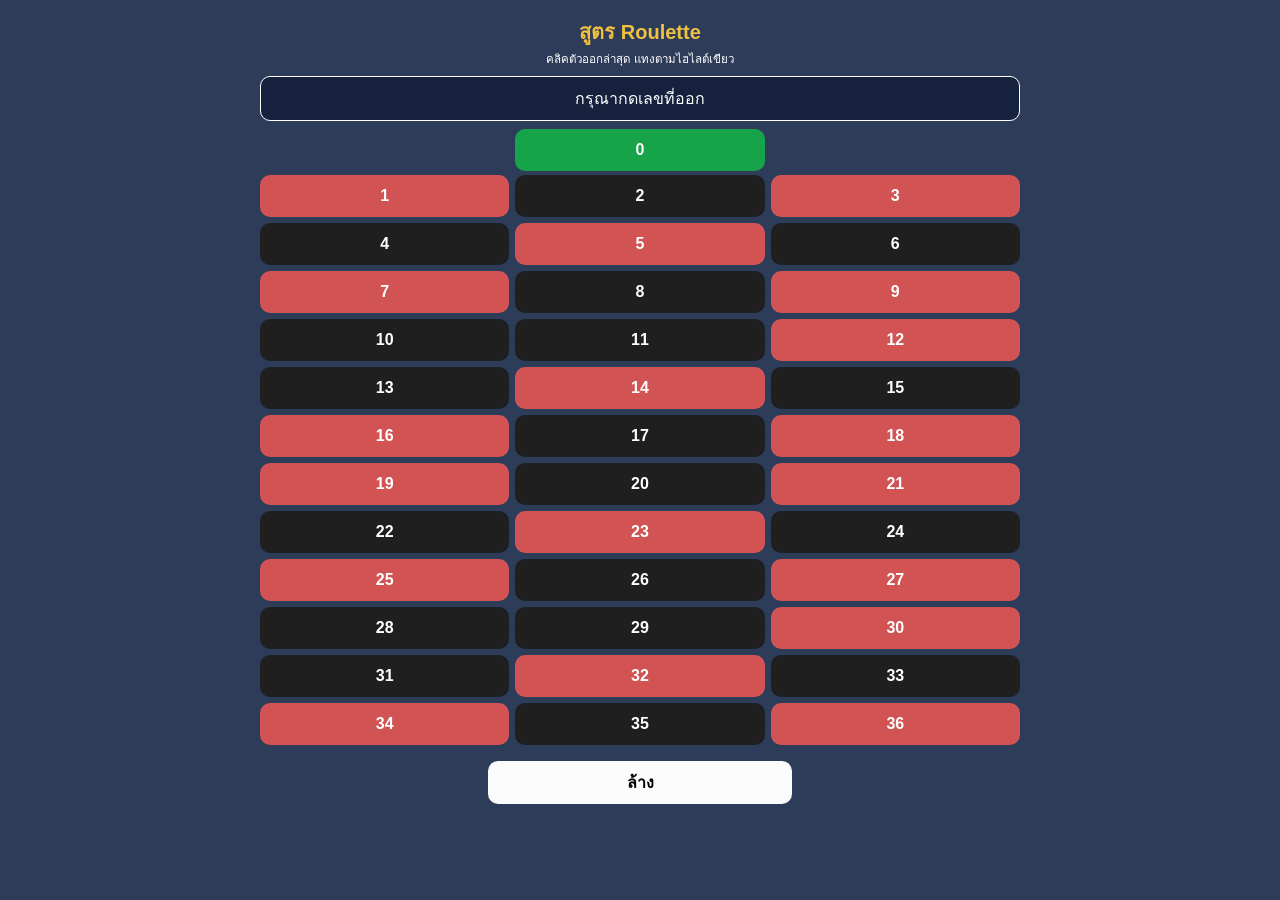
<file: index.html>
<!DOCTYPE html>
<html lang="th">
<head>
<meta charset="UTF-8">
<meta name="viewport" content="width=device-width, initial-scale=1.0">
<title>สูตรรูเล็ต</title>
<link rel="manifest" href="manifest.json">
<meta name="theme-color" content="#2D3C59">
<meta name="mobile-web-app-capable" content="yes">
<meta name="apple-mobile-web-app-capable" content="yes">
<meta name="apple-mobile-web-app-status-bar-style" content="black-translucent">
<meta name="apple-mobile-web-app-title" content="Roulette">
<link rel="stylesheet" href="style.css">
</head>
<body>

<div class="wrap">
  <h1>สูตร Roulette</h1>
  <p class="subtitle">คลิคตัวออกล่าสุด แทงตามไฮไลต์เขียว</p>

  <div class="status" id="status">
    <div class="label">กรุณากดเลขที่ออก</div>
  </div>

  <div class="board">
    <div class="row-zero">
      <button class="num-btn green zero" data-n="0" onclick="select(0)">0</button>
    </div>
    <div class="grid-36" id="grid36"></div>
  </div>

  <div class="actions">
    <button class="btn-clear" onclick="clearSelection()">ล้าง</button>
  </div>

</div>

<script src="app.js"></script>
</body>
</html>
</file>
<file: style.css>
* { box-sizing: border-box; margin: 0; padding: 0; }

html, body { min-height: 100dvh; }

body {
  background: #2D3C59;
  color: #eee;
  font-family: 'Segoe UI', sans-serif;
  display: flex;
  justify-content: center;
  padding: 16px;
}

.wrap {
  width: min(760px, 96vw);
}

h1 { text-align: center; font-size: 1.25rem; margin-bottom: 2px; color: #f0c040; font-weight: 700; }
.subtitle { text-align: center; font-size: 0.72rem; color: #fff; margin-bottom: 8px; }

.app-layout {
  display: grid;
  grid-template-columns: minmax(190px, 1fr) minmax(280px, 340px);
  gap: 12px;
  align-items: start;
}

.history-panel, .status {
  background: #16213e;
  border: 1.5px solid #fff;
  border-radius: 10px;
}

.history-panel { overflow: hidden; }
.history-title { padding: 9px 10px 5px; text-align: center; color: #f0c040; font-weight: 700; }
.summary { display: flex; justify-content: center; gap: 18px; padding: 4px 8px 8px; font-size: .82rem; border-bottom: 1px solid #41506d; }
.summary span:first-child strong { color: #4ade80; }
.summary span:last-child strong { color: #fb7185; }
.history-table-wrap { max-height: 350px; overflow-y: auto; }
.history-table { width: 100%; border-collapse: collapse; font-size: .78rem; text-align: center; }
.history-table th { background: #243657; color: #cbd5e1; padding: 6px 3px; position: sticky; top: 0; }
.history-table td { padding: 6px 3px; border-top: 1px solid #334563; }
.empty-row td { color: #9ca3af; padding: 16px 4px; }
.result-number { color: #f0c040; font-weight: 700; }
.result { display: inline-block; min-width: 38px; padding: 2px 5px; border-radius: 5px; font-weight: 700; }
.result.win { background: #166534; color: #bbf7d0; }
.result.loss { background: #881337; color: #fecdd3; }

.game-panel { width: 100%; min-width: 0; }
.status { padding: 9px 10px; margin-bottom: 8px; text-align: center; }
.status .label { font-size: 1rem; color: #fff; }
.status-line { display: flex; align-items: center; justify-content: space-between; gap: 8px; }
.status .selected { font-size: .92rem; font-weight: 700; color: #f0c040; white-space: nowrap; }
.status .num { font-size: 1.15rem; }
.highlight-count { color: #fff; font-size: .83rem; white-space: nowrap; }
.highlight-count strong { color: #4ade80; font-size: 1rem; }

.board { width: 100%; display: flex; flex-direction: column; align-items: center; gap: 4px; }
.row-zero { width: 100%; display: flex; justify-content: center; }
.grid-36 { width: 100%; display: grid; grid-template-columns: repeat(3, 1fr); gap: 6px; }
.num-btn { width: 100%; height: 42px; border-radius: 10px; border: 2px solid transparent; font-size: clamp(.8rem, 3.2vw, 1rem); font-weight: 700; cursor: pointer; transition: all .15s; }
.num-btn.zero { width: calc(100% / 3 - 3px); height: 42px; }
.num-btn:active { transform: scale(.93); }
.green { background: #16a34a; color: #fff; }
.red { background: #D25353; color: #fff; }
.black { background: #1f1f1f; color: #fff; }
.num-btn.selected-btn { border-color: #f0c040; box-shadow: 0 0 10px #f0c04088; transform: scale(1.06); }
.num-btn.highlighted { border-color: #4ade80; box-shadow: 0 0 8px #4ade8066; filter: brightness(1.3); }
.num-btn.dimmed { opacity: .28; }
.actions { width: 100%; margin: 1rem 0 0; display: flex; justify-content: center; }
.btn-clear { width: 40%; padding: 9px 0; border-radius: 10px; border: none; background: #fcfcfc; color: #000; font-size: 1rem; font-weight: 700; cursor: pointer; }
.btn-clear:active { opacity: .7; }

@media (max-width: 560px) {
  body { padding: 10px; }
  .app-layout { grid-template-columns: 1fr; }
  .history-panel { order: 2; }
  .game-panel { order: 1; }
  .history-table-wrap { max-height: 180px; }
}
</file>
